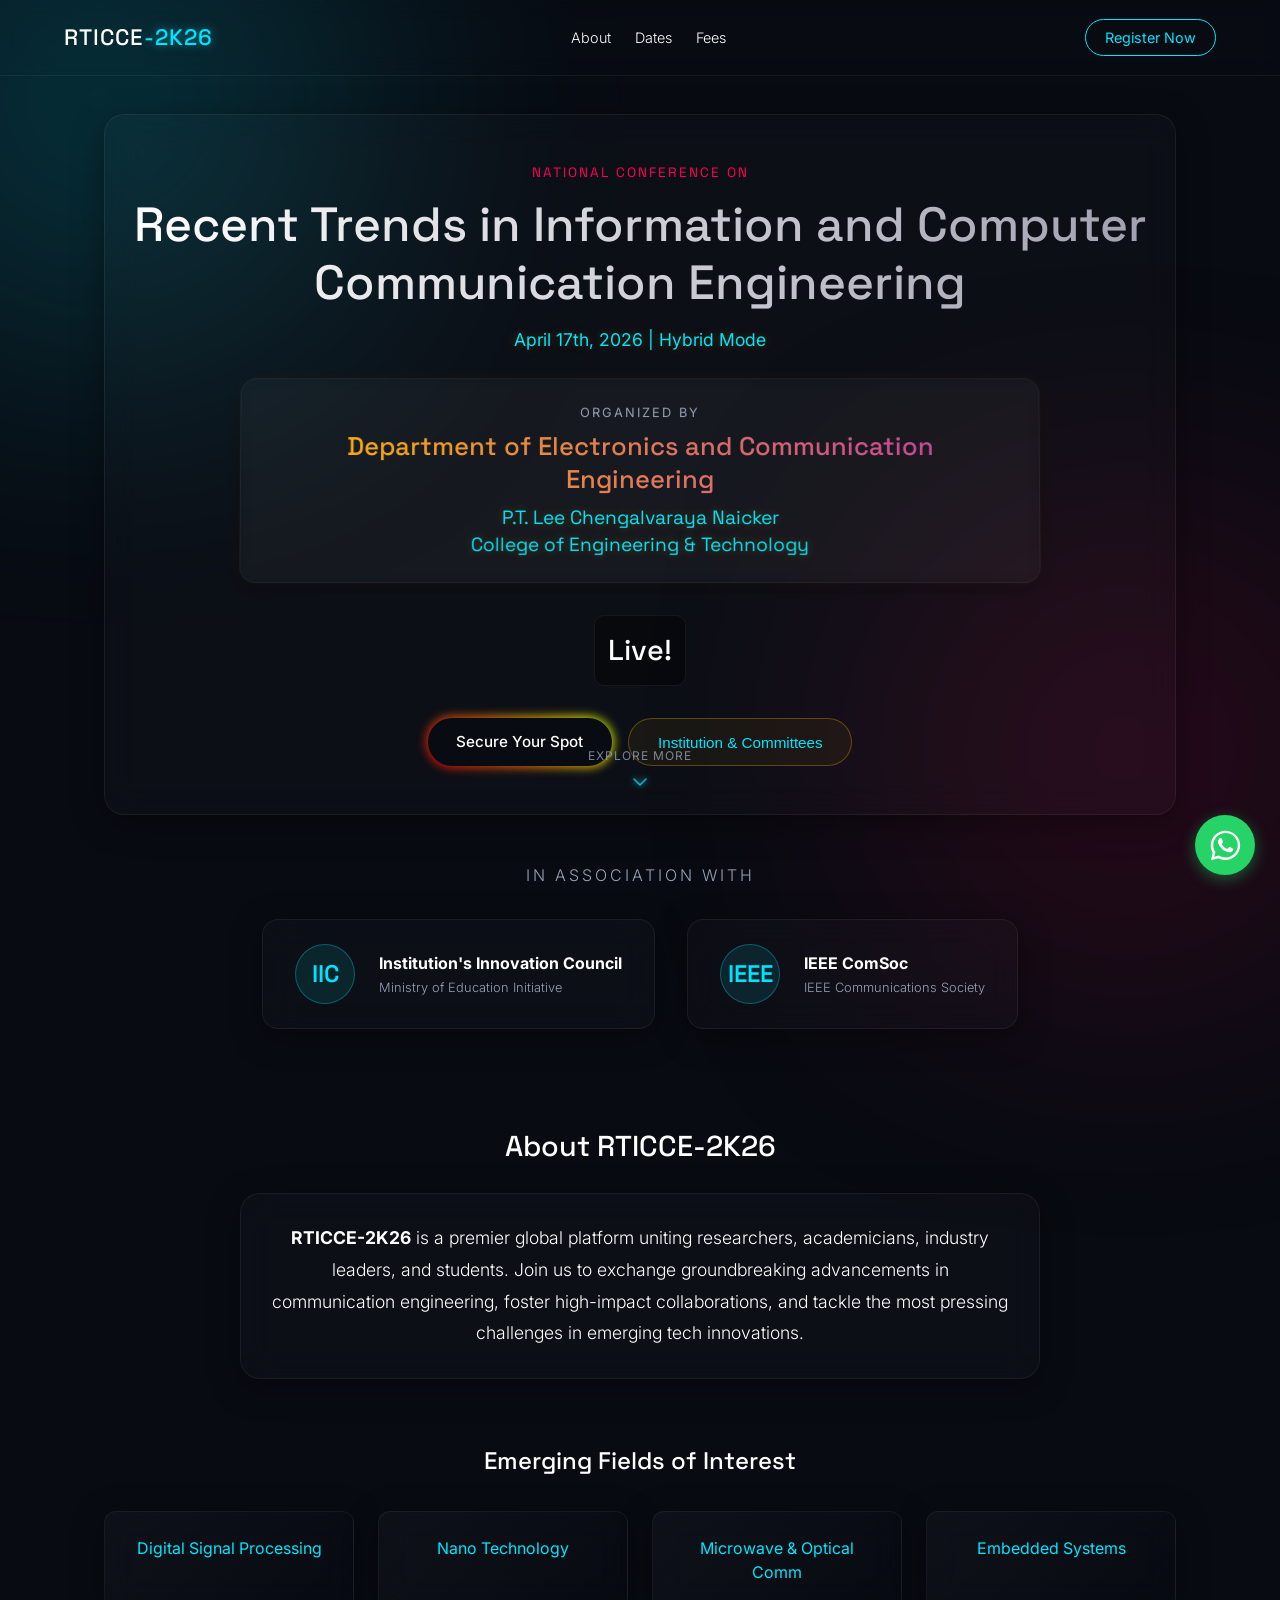
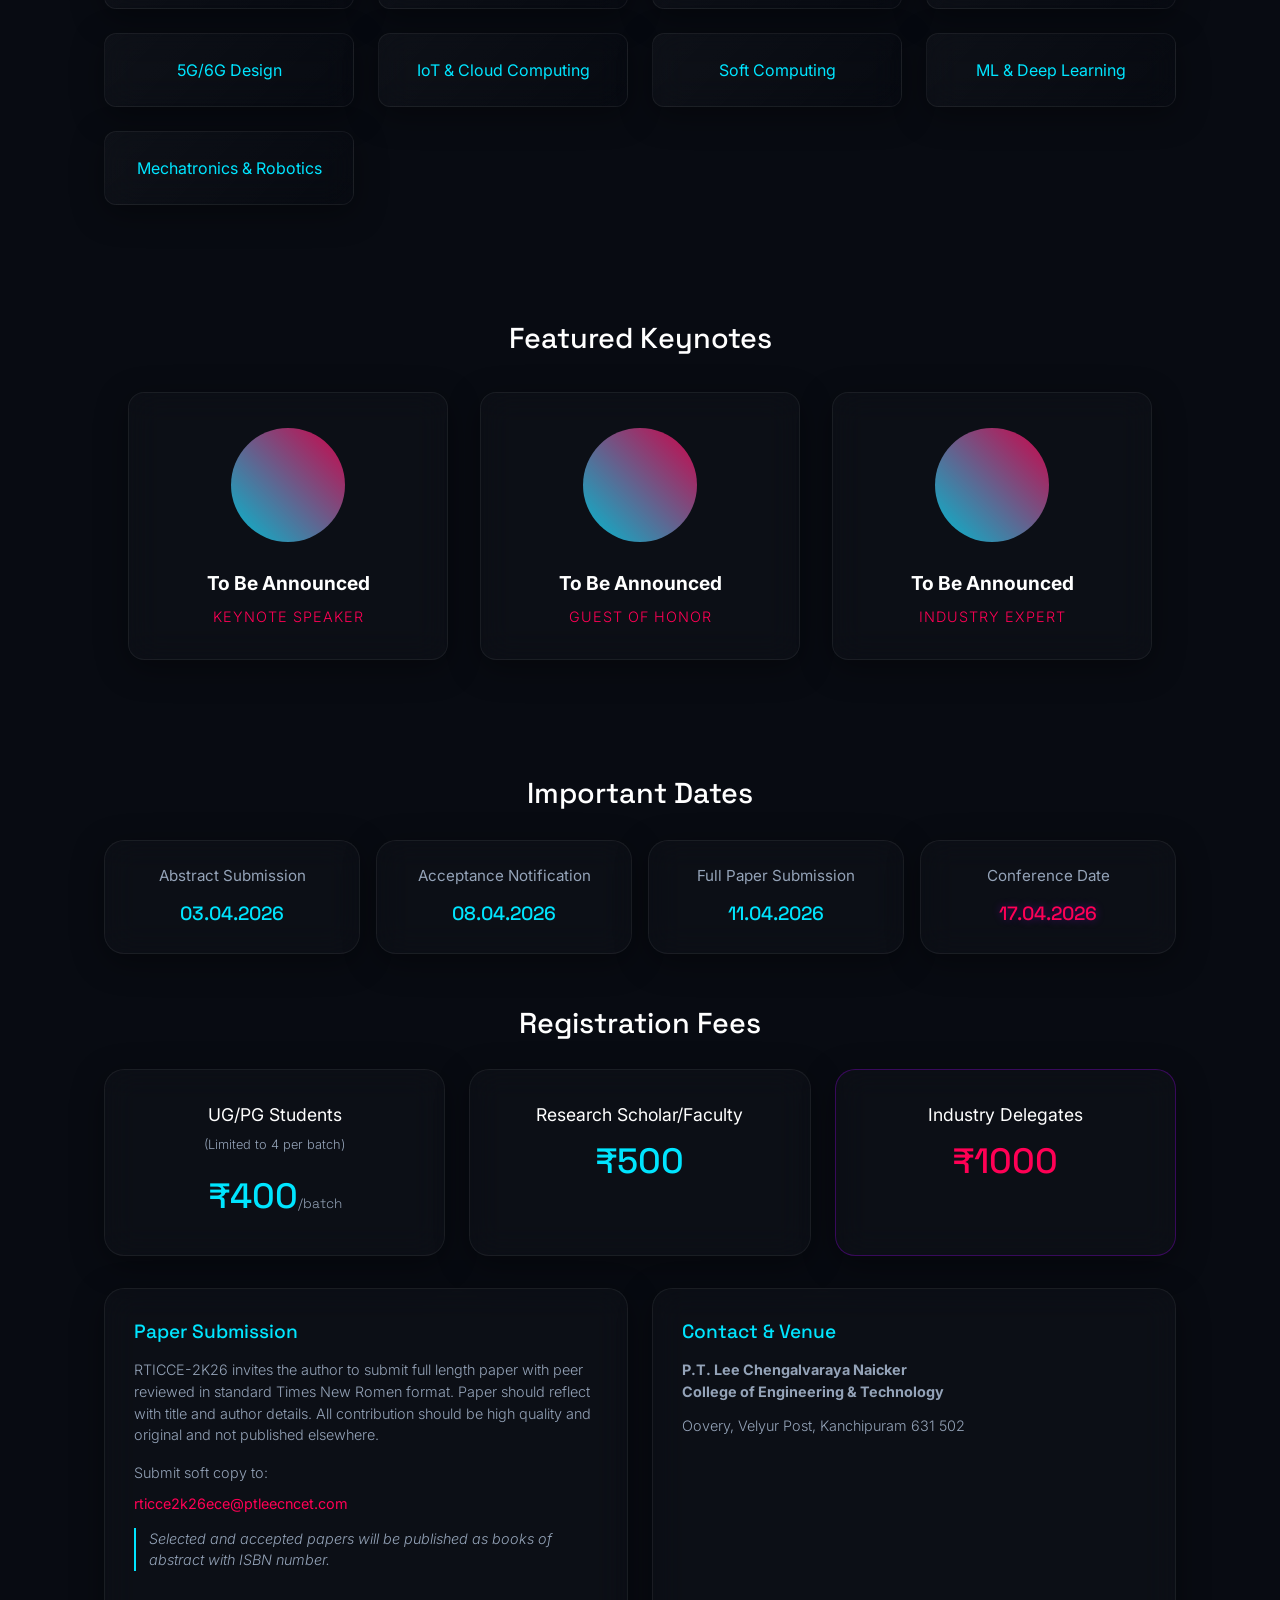
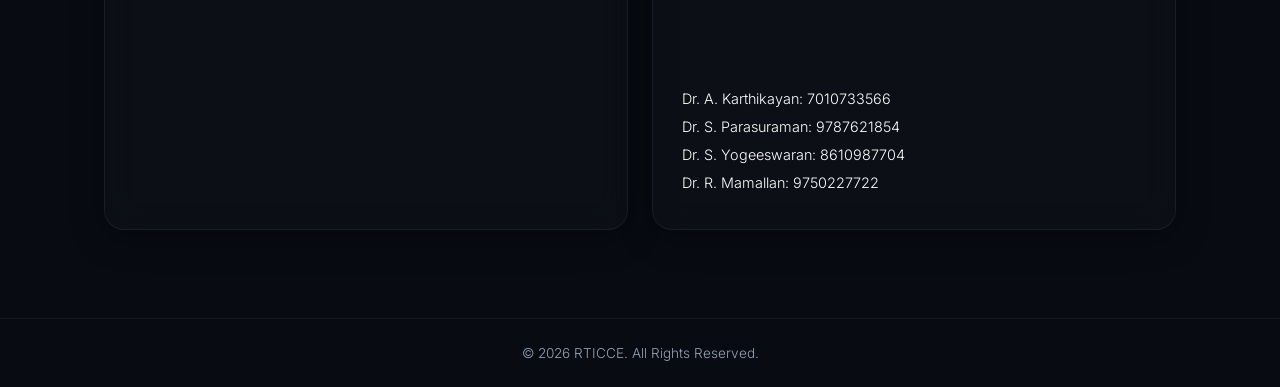
<file: index.html>
<!DOCTYPE html>
<html lang="en">

<head>
    <meta charset="UTF-8">
    <meta name="viewport" content="width=device-width, initial-scale=1.0">
    <title>RTICCE-2K26 | National Conference</title>
    <link rel="preconnect" href="https://fonts.googleapis.com">
    <link rel="preconnect" href="https://fonts.gstatic.com" crossorigin>
    <link
        href="https://fonts.googleapis.com/css2?family=Space+Grotesk:wght@300;400;500&family=Inter:wght@300;400;500&display=swap"
        rel="stylesheet">
    <link rel="stylesheet" href="styles.css">
</head>

<body>
    <!-- Scroll Progress Bar -->
    <div id="scroll-progress"></div>

    <!-- Background Elements -->
    <div class="bg-glow blob-1"></div>
    <div class="bg-glow blob-2"></div>

    <nav>
        <div class="logo">RTICCE<span>-2K26</span></div>
        <div class="nav-links">
            <a href="#about" class="nav-link">About</a>
            <a href="#details" class="nav-link">Dates</a>
            <a href="#fees" class="nav-link">Fees</a>
        </div>
        <a href="https://docs.google.com/forms/d/1HBNi7Iu0iv4t0_avZNhe4Tx9Rg_EWxRgcL5AR8EMwik/viewform?edit_requested=true"
            target="_blank" class="nav-btn">Register Now</a>
    </nav>

    <main>
        <!-- Hero Section -->
        <section class="hero glass-panel">
            <h2 class="subtitle">National Conference On</h2>
            <h1 class="title">Recent Trends in Information and Computer Communication Engineering</h1>
            <p class="date">April 17th, 2026 | Hybrid Mode</p>

            <div class="organizer-info">
                <p class="presented-by-label">Organized by</p>
                <h3 class="department-name">Department of Electronics and Communication Engineering</h3>
                <h2 class="college-name">P.T. Lee Chengalvaraya Naicker<br>College of Engineering & Technology</h2>
            </div>

            <div class="countdown" id="countdown">
                <div class="time-box">
                    <span id="days">00</span>
                    <label>Days</label>
                </div>
                <div class="time-box">
                    <span id="hours">00</span>
                    <label>Hours</label>
                </div>
                <div class="time-box">
                    <span id="minutes">00</span>
                    <label>Minutes</label>
                </div>
                <div class="time-box">
                    <span id="seconds">00</span>
                    <label>Seconds</label>
                </div>
            </div>

            <div class="cta-group">
                <a href="https://docs.google.com/forms/d/1HBNi7Iu0iv4t0_avZNhe4Tx9Rg_EWxRgcL5AR8EMwik/viewform?edit_requested=true"
                    target="_blank" class="glow-on-hover primary-cta">Secure Your Spot</a>
                <button class="secondary-cta" id="btn-committees" style="cursor: pointer;">Institution &
                    Committees</button>
            </div>

            <!-- Scroll Indicator -->
            <a href="#about" class="scroll-indicator">
                <span>Explore More</span>
                <svg width="24" height="24" viewBox="0 0 24 24" fill="none" stroke="currentColor" stroke-width="1.5"
                    stroke-linecap="round" stroke-linejoin="round">
                    <polyline points="6 9 12 15 18 9"></polyline>
                </svg>
            </a>
        </section>

        <!-- Associations Section -->
        <section class="associations-section fade-in">
            <p class="assoc-title">In Association With</p>
            <div class="assoc-grid">
                <div class="assoc-card glass-panel">
                    <div class="assoc-icon">IIC</div>
                    <div class="assoc-info">
                        <h4>Institution's Innovation Council</h4>
                        <p>Ministry of Education Initiative</p>
                    </div>
                </div>
                <div class="assoc-card glass-panel">
                    <div class="assoc-icon">IEEE</div>
                    <div class="assoc-info">
                        <h4>IEEE ComSoc</h4>
                        <p>IEEE Communications Society</p>
                    </div>
                </div>
            </div>
        </section>

        <!-- About & Fields Section -->
        <section id="about" class="about-section fade-in">
            <h2 class="section-title">About RTICCE-2K26</h2>
            <div class="about-grid">
                <div class="about-card glass-panel" style="grid-column: 1 / -1; text-align: center; max-width: 800px; margin: 0 auto;">
                    <p style="font-size: 1.1rem; line-height: 1.8;"><strong>RTICCE-2K26</strong> is a premier global platform uniting researchers, academicians, industry leaders, and students. Join us to exchange groundbreaking advancements in communication engineering, foster high-impact collaborations, and tackle the most pressing challenges in emerging tech innovations.</p>
                </div>
            </div>

            <h3 class="section-title" style="margin-top: 4rem; font-size: 1.5rem;">Emerging Fields of Interest</h3>
            <div class="tracks-grid">
                <div class="track-card glass-card hover-lift"><h4>Digital Signal Processing</h4></div>
                <div class="track-card glass-card hover-lift"><h4>Nano Technology</h4></div>
                <div class="track-card glass-card hover-lift"><h4>Microwave & Optical Comm</h4></div>
                <div class="track-card glass-card hover-lift"><h4>Embedded Systems</h4></div>
                <div class="track-card glass-card hover-lift"><h4>5G/6G Design</h4></div>
                <div class="track-card glass-card hover-lift"><h4>IoT & Cloud Computing</h4></div>
                <div class="track-card glass-card hover-lift"><h4>Soft Computing</h4></div>
                <div class="track-card glass-card hover-lift"><h4>ML & Deep Learning</h4></div>
                <div class="track-card glass-card hover-lift"><h4>Mechatronics & Robotics</h4></div>
            </div>
        </section>

        <!-- Speakers Section -->
        <section class="speakers-section fade-in">
            <h2 class="section-title">Featured Keynotes</h2>
            <div class="speakers-grid">
                <div class="speaker-card glass-card hover-lift">
                    <div class="speaker-avatar"></div>
                    <h4>To Be Announced</h4>
                    <p>Keynote Speaker</p>
                </div>
                <div class="speaker-card glass-card hover-lift">
                    <div class="speaker-avatar"></div>
                    <h4>To Be Announced</h4>
                    <p>Guest of Honor</p>
                </div>
                <div class="speaker-card glass-card hover-lift">
                    <div class="speaker-avatar"></div>
                    <h4>To Be Announced</h4>
                    <p>Industry Expert</p>
                </div>
            </div>
        </section>

        <!-- Important Dates -->
        <section id="details" class="dates-section fade-in">
            <h2 class="section-title">Important Dates</h2>
            <div class="timeline">
                <div class="timeline-item glass-card card-glow">
                    <h3>Abstract Submission</h3>
                    <p class="date-highlight">03.04.2026</p>
                </div>
                <div class="timeline-item glass-card card-glow">
                    <h3>Acceptance Notification</h3>
                    <p class="date-highlight">08.04.2026</p>
                </div>
                <div class="timeline-item glass-card card-glow">
                    <h3>Full Paper Submission</h3>
                    <p class="date-highlight">11.04.2026</p>
                </div>
                <div class="timeline-item glass-card card-glow accent">
                    <h3>Conference Date</h3>
                    <p class="date-highlight">17.04.2026</p>
                </div>
            </div>
        </section>

        <!-- Registration Pricing -->
        <section id="fees" class="pricing-section fade-in">
            <h2 class="section-title">Registration Fees</h2>
            <div class="pricing-cards">
                <div class="price-card glass-card hover-lift">
                    <h3>UG/PG Students</h3>
                    <p class="limit">(Limited to 4 per batch)</p>
                    <div class="price">₹400<span>/batch</span></div>
                </div>
                <div class="price-card glass-card hover-lift">
                    <h3>Research Scholar/Faculty</h3>
                    <div class="price">₹500</div>
                </div>
                <div class="price-card glass-card hover-lift accent-card">
                    <h3>Industry Delegates</h3>
                    <div class="price">₹1000</div>
                </div>
            </div>
        </section>

        <!-- Details & Contact -->
        <section class="info-section fade-in">
            <div class="info-grid">
                <div class="info-card glass-panel">
                    <h3>Paper Submission</h3>
                    <p>RTICCE-2K26 invites the author to submit full length paper with peer reviewed in standard Times
                        New Romen format. Paper should reflect with title and author details. All contribution should be
                        high quality and original and not published elsewhere.</p>
                    <p style="margin-top: 1rem; margin-bottom: 0.5rem;">Submit soft copy to:</p>
                    <a href="mailto:rticce2k26ece@ptleecncet.com" class="email-link">rticce2k26ece@ptleecncet.com</a>
                    <p class="note">Selected and accepted papers will be published as books of abstract with ISBN
                        number.</p>
                </div>
                <div class="info-card glass-panel">
                    <h3>Contact & Venue</h3>
                    <p><strong>P.T. Lee Chengalvaraya Naicker <br>College of Engineering & Technology</strong></p>
                    <p>Oovery, Velyur Post, Kanchipuram 631 502</p>
                    
                    <iframe src="https://maps.google.com/maps?q=SH-58,+Kancheepuram+Arakonam+Thiruthani+Road,+Post,+Oovery,+Veliyur,+Tamil+Nadu+631502,+India&t=&z=14&ie=UTF8&iwloc=&output=embed" width="100%" height="200" style="border:0; border-radius: 12px; margin-top: 1rem; margin-bottom: 1rem;" allowfullscreen="" loading="lazy" referrerpolicy="no-referrer-when-downgrade"></iframe>
                    
                    <div class="contact-numbers">
                        <p>Dr. A. Karthikayan: 7010733566</p>
                        <p>Dr. S. Parasuraman: 9787621854</p>
                        <p>Dr. S. Yogeeswaran: 8610987704</p>
                        <p>Dr. R. Mamallan: 9750227722</p>
                    </div>
                </div>
            </div>
        </section>
    </main>

    <footer>
        <p>&copy; 2026 RTICCE. All Rights Reserved.</p>
    </footer>

    <!-- Leadership Modal -->
    <div class="modal-overlay" id="committee-modal">
        <div class="modal-content glass-panel">
            <button class="close-modal" id="close-modal">&times;</button>
            <h2 class="modal-title">Institution & Committees</h2>
            <div class="modal-body">

                <div class="modal-section">
                    <h3>Institution Profile</h3>
                    <h4>About Trust</h4>
                    <p>Vallal P.T. Lee Chengalvaraya Naicker, the illustrious founder of this institution, was born in
                        the year 1829. The trust was started in the year 1874. In the name of P.T Lee Chengalvaraya
                        Naicker conceived by benevolent man mainly for the purpose to imparting free education and free
                        medical services for economically weaker and downtrodden society. As per the order of Hon'ble
                        High Court of Madras, the trust started functioning as a separate entity from the year 1996. Our
                        trust is being administrated by a team of nine eminent trustees drawn from different walks of
                        life and who were holding very high position in the past. Presently, the trust board is headed
                        by Hon'ble Justice P. Kalaiyarasan, former Judge, High Court of Madras as Chairman and other
                        trustees duly appointed by Government of Tamil Nadu.</p>

                    <h4>About College</h4>
                    <p>P.T. Lee Chengalvaraya Naicker College of Engineering & Technology is established in the year of
                        2001. The College is literally situated in Oovery, Kanchipuram, 8 kms from Kanchipuram and 18
                        kms from Arakkonam. The College is a private, self-financed Institution, affiliated to Anna
                        University, approved by AICTE. The College is a unit of P.T. Lee Chengalvaraya Naicker Trust,
                        Vepery, Chennai – 600 007. Our College Provides Six Engineering Courses, such as B.E-ECE, MECH,
                        EEE, CSE, B. Tech-IT and AI & DS.</p>

                    <h4>About Department</h4>
                    <p>The Department of Electronics and Communication Engineering is the first Program of this college.
                        The Department is fully equipped with state-of-the-art laboratories such as Digital Signal
                        Processing, VLSI, Optical & Microwave and RF Communication and IOT lab. Our department have four
                        Doctorates and three faculty members on pursuing research. Also, our department is equipped with
                        Tanner Licensed software. It aims to enrich the knowledge and skills of the students on the
                        basic concepts and theories that will equip them in their professional work involving analysis,
                        systems implementation, operation, production, and maintenance of the various applications in
                        the field of Electronics and Communications Engineering.</p>
                </div>

                <div class="modal-section">
                    <h3>Leadership</h3>
                    <div class="committee-list">
                        <h4>Hon'ble Justice Thiru P. Kalaiyarasan</h4>
                        <p>Chairman, P.T. Lee Chengalvaraya Naicker Trust, Former Judge, High Court of Madras.</p>

                        <h4>Secretary</h4>
                        <p>Thiru.M. Sambasivam B.Sc., B.L., Former District Judge.</p>

                        <h4>Director</h4>
                        <p>Dr.M. Arularasu M.E., Ph.D., Former Additional Director, DOTE, Chennai.</p>
                    </div>
                </div>

                <div class="modal-section">
                    <h3>Patrons</h3>
                    <ul class="bullet-list">
                        <li>Thiru.V. Chandrasekaran IAS., (R)</li>
                        <li>Thiru.S. Sathapillai B.A., B.L.</li>
                        <li>Dr.R. Kannaiyan M.D.</li>
                        <li>Tmt.S. Renuka M.A., B.Ed.</li>
                        <li>Er.H. Venkatesh M.E.</li>
                        <li>Dr.B. Aristatile M.Sc., M.Phil., Ph.D.</li>
                        <li>Thiru.M. Rajendiran M.Com.</li>
                        <li>Thiru.M.N. Vijayasundaram M.A.</li>
                    </ul>
                </div>

                <div class="modal-section">
                    <h3>Advisors</h3>
                    <div class="committee-list">
                        <h4>Educational Advisor</h4>
                        <p>Dr.K.Minraj Ph.D., Former Dean, UNOM and Member Secretary, TNSCHE</p>
                        <h4>Technical Advisor</h4>
                        <p>Er.K. Jaganathan M.Tech., FIE, FIWWA, Former Engineering Director and Chief Engineer, CMWSSB,
                            Chennai.</p>
                    </div>
                </div>

                <div class="modal-section">
                    <h3>Convenors & Co-Convenors</h3>
                    <div class="committee-list">
                        <h4>Convenors</h4>
                        <p>Dr.P. Palanisamy M.E., Ph.D., Principal</p>
                        <h4>Co-Convenors</h4>
                        <p>Dr.A.Karthikayen HOD/ECE</p>
                        <p>Dr.S. Parasuraman Asso.Prof/ECE</p>
                    </div>
                </div>

                <div class="modal-section">
                    <h3>Advisory Committee</h3>
                    <ul class="bullet-list">
                        <li>Dr.V. Thirunavukkarasu Principal and Professor, Govt Engg College, Bargur</li>
                        <li>Dr.R. Ramesh Prof/EEE, AU, Chennai</li>
                        <li>Dr.S.Chitrakala Prof/CSE, AU, Chennai</li>
                        <li>Dr. M.A. Bhagyaveni Prof/ECE, AU Chennai</li>
                        <li>Dr. M. Manikandan Prof/ECE MIT Campus</li>
                        <li>Dr.M.Manimegalai Asso.Prof/ECE TPGIT</li>
                        <li>Dr.V. Chithambaram Prof/S&H, REC, Chennai</li>
                        <li>Dr.D.Saravanan Prof/S&H, KVCET</li>
                        <li>Dr.S.Selvakumar raja. Principal, KITSW, Telangana</li>
                        <li>Mr.Vigneswaran Jayabal, Asst.Vice President, Information Security in Singapore.</li>
                        <li>Dr. Udhayakumar Malaysia</li>
                    </ul>
                </div>

                <div class="modal-section">
                    <h3>Organizing Committees</h3>
                    <ul class="bullet-list">
                        <li>Dr.S. Yogeeswaran AP/ECE</li>
                        <li>Mr.S. Prabakaran AP/ECE</li>
                        <li>Mr.S. Mohanraj AP/ECE</li>
                        <li>Dr.R. Mamallan AP/ECE</li>
                        <li>Mr.P. Kamalakkannan AP/ECE</li>
                        <li>Mrs.A. Sujitha AP/ECE</li>
                        <li>Mrs.S.Menaka AP/ECE</li>
                    </ul>
                </div>

            </div>
        </div>
    </div>

    <!-- WhatsApp Floating Action Button -->
    <a href="#" class="whatsapp-fab" id="whatsapp-link" target="_blank" title="Join WhatsApp Group">
        <svg viewBox="0 0 32 32" class="whatsapp-icon">
            <path d="M16.01,2.5C8.57,2.5,2.5,8.57,2.5,16.01c0,2.36,0.61,4.64,1.78,6.56L2.61,29.39l6.97-1.83  c1.88,1.09,4.06,1.67,6.33,1.67c7.44,0,13.51-6.07,13.51-13.51C29.42,8.57,23.35,2.5,16.01,2.5z M16.01,26.96  c-2.02,0-3.99-0.54-5.71-1.56l-0.41-0.24l-4.24,1.11l1.13-4.14l-0.27-0.42c-1.12-1.76-1.71-3.79-1.71-5.9  c0-6.19,5.03-11.23,11.23-11.23s11.23,5.03,11.23,11.23S22.2,26.96,16.01,26.96z M22.21,18.47c-0.34-0.17-2.01-0.99-2.32-1.1  c-0.31-0.11-0.54-0.17-0.77,0.17c-0.23,0.34-0.88,1.1-1.08,1.33c-0.2,0.23-0.4,0.26-0.74,0.09c-0.34-0.17-1.43-0.53-2.73-1.69  c-1.01-0.9-1.69-2.02-1.89-2.36s-0.02-0.53,0.15-0.7c0.15-0.15,0.34-0.4,0.51-0.6c0.17-0.2,0.23-0.34,0.34-0.57  c0.11-0.23,0.06-0.43-0.03-0.6c-0.09-0.17-0.77-1.86-1.06-2.55c-0.28-0.67-0.57-0.58-0.77-0.59c-0.2-0.01-0.43-0.01-0.66-0.01  s-0.6,0.09-0.91,0.43c-0.31,0.34-1.2,1.17-1.2,2.86c0,1.69,1.23,3.32,1.4,3.55c0.17,0.23,2.42,3.7,5.87,5.19  c0.82,0.35,1.46,0.57,1.96,0.73c0.82,0.26,1.57,0.23,2.16,0.14c0.66-0.11,2.01-0.82,2.3-1.62c0.28-0.8,0.28-1.48,0.2-1.62  C22.61,18.7,22.38,18.59,22.21,18.47z"/>
        </svg>
    </a>

    <script src="script.js"></script>
</body>

</html>
</file>
<file: styles.css>
:root {
    --bg-dark: #080b12;
    /* Deep Midnight Navy */
    --neon-cyan: #00e5ff;
    /* Vivid Electric Blue */
    --neon-magenta: #ff0055;
    /* Hot Crimson */
    --text-main: #ffffff;
    --text-muted: #94a3b8;
    --glass-bg: rgba(255, 255, 255, 0.02);
    --glass-border: rgba(255, 255, 255, 0.06);
    --font-heading: 'Space Grotesk', sans-serif;
    --font-body: 'Inter', sans-serif;
}

* {
    margin: 0;
    padding: 0;
    box-sizing: border-box;
}

body {
    background-color: var(--bg-dark);
    color: var(--text-main);
    font-family: var(--font-body);
    font-weight: 300;
    /* Lighter body text */
    overflow-x: hidden;
    line-height: 1.5;
}

html {
    scroll-behavior: smooth;
}

/* Scroll Progress */
#scroll-progress {
    position: fixed;
    top: 0;
    left: 0;
    width: 0%;
    height: 3px;
    background: linear-gradient(to right, var(--neon-cyan), var(--neon-magenta));
    z-index: 1001;
    box-shadow: 0 0 10px var(--neon-cyan), 0 0 5px var(--neon-magenta);
    transition: width 0.1s ease;
}

/* Background Gradients */
.bg-glow {
    position: fixed;
    border-radius: 50%;
    filter: blur(150px);
    z-index: -1;
    opacity: 0.6;
    animation: float 10s infinite ease-in-out alternate;
}

.blob-1 {
    width: 600px;
    height: 600px;
    background: radial-gradient(circle, var(--neon-cyan), transparent 60%);
    top: -200px;
    left: -200px;
}

.blob-2 {
    width: 500px;
    height: 500px;
    background: radial-gradient(circle, var(--neon-magenta), transparent 60%);
    bottom: -100px;
    right: -100px;
    animation-delay: -5s;
}

@keyframes float {
    0% {
        transform: translate(0, 0) scale(1);
    }

    100% {
        transform: translate(50px, 50px) scale(1.1);
    }
}

/* Glassmorphism Utilities */
.glass-panel,
.glass-card {
    background: var(--glass-bg);
    backdrop-filter: blur(16px);
    -webkit-backdrop-filter: blur(16px);
    border: 1px solid var(--glass-border);
    border-radius: 20px;
    box-shadow: 0 8px 32px 0 rgba(0, 0, 0, 0.37);
}

/* Nav */
nav {
    display: flex;
    justify-content: space-between;
    align-items: center;
    padding: 1.2rem 5%;
    position: fixed;
    top: 0;
    width: 100%;
    z-index: 100;
    backdrop-filter: blur(10px);
    border-bottom: 1px solid var(--glass-border);
}

.logo {
    font-family: var(--font-heading);
    font-size: 1.4rem;
    /* Smaller */
    font-weight: 500;
    /* Lighter */
    letter-spacing: 1px;
}

.logo span {
    color: var(--neon-cyan);
    text-shadow: 0 0 10px rgba(0, 240, 255, 0.5);
}

.nav-links {
    display: flex;
    gap: 1.5rem;
}

.nav-link {
    color: var(--text-main);
    text-decoration: none;
    font-weight: 300;
    /* Lighter */
    font-size: 0.9rem;
    /* Smaller */
    position: relative;
    padding: 0.3rem 0;
    transition: color 0.3s;
}

.nav-link::after {
    content: '';
    position: absolute;
    bottom: 0;
    left: 0;
    width: 0;
    height: 1px;
    background: var(--neon-cyan);
    transition: width 0.3s ease;
    box-shadow: 0 0 5px var(--neon-cyan);
}

.nav-link:hover {
    color: var(--neon-cyan);
}

.nav-link:hover::after {
    width: 100%;
}

.nav-btn {
    padding: 0.4rem 1.2rem;
    border: 1px solid var(--neon-cyan);
    color: var(--neon-cyan);
    text-decoration: none;
    border-radius: 30px;
    font-size: 0.9rem;
    /* Smaller */
    font-weight: 400;
    /* Lighter */
    transition: all 0.3s ease;
}

.nav-btn:hover {
    background: var(--neon-cyan);
    color: var(--bg-dark);
    box-shadow: 0 0 10px var(--neon-cyan);
}

/* Layout */
main {
    max-width: 1200px;
    margin: 0 auto;
    padding: 90px 5% 40px;
}

/* Hero Section */
.hero {
    text-align: center;
    padding: 3rem 1.5rem;
    margin-top: 1.5rem;
    position: relative;
    overflow: hidden;
}

.subtitle {
    font-family: var(--font-heading);
    color: var(--neon-magenta);
    text-transform: uppercase;
    letter-spacing: 2px;
    font-size: 0.85rem;
    /* Smaller */
    font-weight: 400;
    /* Lighter */
    margin-bottom: 0.8rem;
}

.title {
    font-family: var(--font-heading);
    font-size: clamp(1.8rem, 4vw, 3rem);
    /* Smaller */
    font-weight: 500;
    /* Lighter */
    line-height: 1.2;
    margin-bottom: 1rem;
    background: linear-gradient(to right, #fff, #a0a0b0);
    -webkit-background-clip: text;
    -webkit-text-fill-color: transparent;
}

.date {
    font-size: 1.1rem;
    /* Smaller */
    font-weight: 400;
    /* Lighter */
    color: var(--neon-cyan);
    margin-bottom: 1.5rem;
    text-shadow: 0 0 10px rgba(255, 183, 3, 0.3);
}

/* Organizer Info */
.organizer-info {
    margin: 0 auto 2rem;
    padding: 1.5rem 2rem;
    background: rgba(255, 255, 255, 0.02);
    border-radius: 16px;
    border: 1px solid rgba(255, 255, 255, 0.05);
    backdrop-filter: blur(10px);
    display: inline-block;
    box-shadow: 0 5px 20px rgba(0, 0, 0, 0.3), 0 0 15px rgba(255, 183, 3, 0.05);
    transform: perspective(1000px) rotateX(1deg);
    transition: all 0.4s cubic-bezier(0.175, 0.885, 0.32, 1.275);
    max-width: 800px;
}

.organizer-info:hover {
    transform: perspective(1000px) rotateX(0deg) scale(1.02);
    box-shadow: 0 10px 30px rgba(0, 0, 0, 0.4), 0 0 25px rgba(255, 183, 3, 0.1);
    border-color: rgba(255, 183, 3, 0.2);
}

.presented-by-label {
    color: var(--text-muted);
    font-size: 0.8rem;
    /* Smaller */
    text-transform: uppercase;
    letter-spacing: 2px;
    margin-bottom: 0.5rem;
    font-weight: 400;
    /* Lighter */
}

.department-name {
    font-family: var(--font-heading);
    font-size: clamp(1.1rem, 2.5vw, 1.6rem);
    /* Smaller */
    font-weight: 500;
    /* Lighter */
    line-height: 1.3;
    background: linear-gradient(90deg, #ffb703, #a200ff, #ffb703);
    background-size: 300% auto;
    -webkit-background-clip: text;
    -webkit-text-fill-color: transparent;
    animation: shine 4s linear infinite;
    margin-bottom: 0.5rem;
}

.college-name {
    font-family: var(--font-heading);
    font-size: clamp(0.9rem, 1.8vw, 1.2rem);
    /* Smaller */
    font-weight: 400;
    /* Lighter */
    line-height: 1.4;
    color: var(--neon-cyan);
    text-shadow: 0 0 10px rgba(255, 183, 3, 0.3);
}

@keyframes shine {
    to {
        background-position: 300% center;
    }
}

/* Countdown */
.countdown {
    display: flex;
    justify-content: center;
    gap: 1rem;
    margin-bottom: 2rem;
    flex-wrap: wrap;
}

.time-box {
    background: rgba(0, 0, 0, 0.4);
    border: 1px solid var(--glass-border);
    padding: 0.8rem;
    border-radius: 10px;
    min-width: 80px;
    transition: transform 0.3s, border-color 0.3s;
}

.time-box:hover {
    transform: translateY(-3px);
    border-color: var(--neon-magenta);
}

.time-box span {
    font-family: var(--font-heading);
    font-size: 1.8rem;
    /* Smaller */
    font-weight: 500;
    /* Lighter */
    display: block;
    color: #fff;
}

.time-box label {
    font-size: 0.7rem;
    /* Smaller */
    color: var(--neon-cyan);
    text-transform: uppercase;
    letter-spacing: 1px;
    font-weight: 300;
}

/* CTA Buttons */
.cta-group {
    display: flex;
    justify-content: center;
    gap: 1rem;
}

.glow-on-hover {
    padding: 0.8rem 1.8rem;
    font-size: 0.95rem;
    /* Smaller */
    font-weight: 500;
    /* Lighter */
    color: #fff;
    background: transparent;
    cursor: pointer;
    position: relative;
    z-index: 0;
    border-radius: 30px;
    text-decoration: none;
    border: none;
}

.glow-on-hover:before {
    content: '';
    background: linear-gradient(45deg, #ff0000, #ff7300, #fffb00, #48ff00, #00ffd5, #002bff, #7a00ff, #ff00c8, #ff0000);
    position: absolute;
    top: -2px;
    left: -2px;
    background-size: 400%;
    z-index: -1;
    filter: blur(5px);
    width: calc(100% + 4px);
    height: calc(100% + 4px);
    animation: glowing 20s linear infinite;
    opacity: 0.8;
    transition: opacity .3s ease-in-out;
    border-radius: 30px;
}

.glow-on-hover:after {
    z-index: -1;
    content: '';
    position: absolute;
    width: 100%;
    height: 100%;
    background: var(--bg-dark);
    left: 0;
    top: 0;
    border-radius: 30px;
}

@keyframes glowing {
    0% {
        background-position: 0 0;
    }

    50% {
        background-position: 400% 0;
    }

    100% {
        background-position: 0 0;
    }
}

.secondary-cta {
    padding: 0.8rem 1.8rem;
    font-size: 0.95rem;
    /* Smaller */
    font-weight: 400;
    /* Lighter */
    color: var(--neon-cyan);
    background: rgba(255, 183, 3, 0.05);
    text-decoration: none;
    border: 1px solid rgba(255, 183, 3, 0.3);
    border-radius: 30px;
    transition: all 0.3s;
}

.secondary-cta:hover {
    background: rgba(255, 183, 3, 0.15);
    border-color: var(--neon-cyan);
    box-shadow: 0 0 10px rgba(255, 183, 3, 0.2);
    color: #fff;
}

/* Scroll Indicator */
.scroll-indicator {
    position: absolute;
    bottom: 20px;
    left: 50%;
    transform: translateX(-50%);
    display: flex;
    flex-direction: column;
    align-items: center;
    color: var(--text-muted);
    text-decoration: none;
    font-weight: 400;
    /* Lighter */
    font-size: 0.75rem;
    /* Smaller */
    letter-spacing: 1px;
    text-transform: uppercase;
    animation: bounce 2s infinite;
    opacity: 0.8;
    transition: opacity 0.5s ease;
}

.scroll-indicator.hidden {
    opacity: 0;
    pointer-events: none;
}

.scroll-indicator:hover {
    color: var(--neon-cyan);
}

.scroll-indicator svg {
    margin-top: 5px;
    color: var(--neon-cyan);
    filter: drop-shadow(0 0 3px var(--neon-cyan));
}

@keyframes bounce {

    0%,
    20%,
    50%,
    80%,
    100% {
        transform: translateY(0) translateX(-50%);
    }

    40% {
        transform: translateY(-15px) translateX(-50%);
    }

    60% {
        transform: translateY(-7px) translateX(-50%);
    }
}

/* Sections */
.section-title {
    font-family: var(--font-heading);
    font-size: 1.8rem;
    /* Smaller */
    font-weight: 500;
    /* Lighter */
    text-align: center;
    margin: 3rem 0 1.5rem;
    color: #fff;
}

/* Timeline */
.timeline {
    display: grid;
    grid-template-columns: repeat(auto-fit, minmax(180px, 1fr));
    gap: 1rem;
}

.timeline-item {
    padding: 1.5rem;
    text-align: center;
    transition: transform 0.3s;
}

.timeline-item:hover {
    transform: translateY(-3px);
}

.timeline-item h3 {
    font-size: 0.95rem;
    /* Smaller */
    font-weight: 400;
    /* Lighter */
    margin-bottom: 0.8rem;
    color: var(--text-muted);
}

.date-highlight {
    font-size: 1.2rem;
    /* Smaller */
    font-family: var(--font-heading);
    color: var(--neon-cyan);
    font-weight: 500;
    /* Lighter */
}

.timeline-item.accent .date-highlight {
    color: var(--neon-magenta);
    text-shadow: 0 0 8px rgba(162, 0, 255, 0.4);
}

/* Associations Section */
.associations-section {
    padding: 3rem 1.5rem;
    text-align: center;
}

.assoc-title {
    color: var(--text-muted);
    font-size: 1rem;
    text-transform: uppercase;
    letter-spacing: 3px;
    margin-bottom: 2rem;
}

.assoc-grid {
    display: flex;
    justify-content: center;
    gap: 2rem;
    flex-wrap: wrap;
}

.assoc-card {
    display: flex;
    align-items: center;
    gap: 1.5rem;
    padding: 1.5rem 2rem;
    background: rgba(255, 255, 255, 0.02);
    border-radius: 16px;
    min-width: 300px;
    border: 1px solid var(--glass-border);
}

.assoc-icon {
    font-family: var(--font-heading);
    font-size: 1.5rem;
    font-weight: 600;
    color: var(--neon-cyan);
    background: rgba(0, 229, 255, 0.1);
    min-width: 60px;
    height: 60px;
    display: flex;
    align-items: center;
    justify-content: center;
    border-radius: 50%;
    border: 1px solid rgba(0, 229, 255, 0.3);
}

.assoc-info {
    text-align: left;
}

.assoc-info h4 {
    color: #fff;
    font-size: 1rem;
    margin-bottom: 0.2rem;
}

.assoc-info p {
    color: var(--text-muted);
    font-size: 0.8rem;
}

/* About Section & Tracks */
.about-grid {
    display: grid;
    grid-template-columns: 1fr;
    gap: 1.5rem;
}

.about-card {
    padding: 1.8rem;
}

.sub-section-title {
    color: var(--neon-cyan);
    margin-bottom: 0.8rem;
    font-size: 1.2rem;
    font-family: var(--font-heading);
    font-weight: 500;
}

.about-card p {
    font-size: 0.9rem;
    font-weight: 300;
}

.tracks-grid {
    display: grid;
    grid-template-columns: repeat(auto-fit, minmax(250px, 1fr));
    gap: 1.5rem;
    margin-top: 2rem;
}

.track-card {
    text-align: center;
    padding: 1.5rem;
    border-radius: 12px;
    transition: all 0.3s;
    background: linear-gradient(135deg, rgba(255,255,255,0.03), rgba(255,255,255,0));
    border: 1px solid var(--glass-border);
}

.track-card h4 {
    color: var(--neon-cyan);
    font-size: 1rem;
    font-weight: 400;
}

.track-card:hover {
    transform: translateY(-5px);
    box-shadow: 0 10px 20px rgba(0, 229, 255, 0.1);
    border-color: rgba(0, 229, 255, 0.3);
}

/* Speakers Section */
.speakers-section {
    padding: 4rem 1.5rem;
    text-align: center;
}

.speakers-grid {
    display: grid;
    grid-template-columns: repeat(auto-fit, minmax(280px, 1fr));
    gap: 2rem;
    margin-top: 2rem;
}

.speaker-card {
    padding: 2rem;
    display: flex;
    flex-direction: column;
    align-items: center;
    border-radius: 16px;
}

.speaker-avatar {
    width: 120px;
    height: 120px;
    border-radius: 50%;
    background: linear-gradient(45deg, var(--neon-cyan), var(--neon-magenta));
    margin-bottom: 1.5rem;
    opacity: 0.8;
    position: relative;
    border: 3px solid transparent;
    background-clip: padding-box;
}

.speaker-card h4 {
    color: #fff;
    font-size: 1.2rem;
    margin-bottom: 0.5rem;
}

.speaker-card p {
    color: var(--neon-magenta);
    font-size: 0.9rem;
    text-transform: uppercase;
    letter-spacing: 1px;
}

/* Pricing */
.pricing-cards {
    display: grid;
    grid-template-columns: repeat(auto-fit, minmax(220px, 1fr));
    gap: 1.5rem;
}

.price-card {
    padding: 2rem;
    text-align: center;
    transition: all 0.3s;
}

.hover-lift:hover {
    transform: translateY(-5px);
    box-shadow: 0 10px 30px rgba(255, 183, 3, 0.08);
}

.price-card h3 {
    font-size: 1.1rem;
    /* Smaller */
    font-weight: 400;
    /* Lighter */
    margin-bottom: 0.4rem;
    color: #fff;
}

.limit {
    font-size: 0.8rem;
    /* Smaller */
    font-weight: 300;
    color: var(--text-muted);
    margin-bottom: 1rem;
}

.price {
    font-family: var(--font-heading);
    font-size: 2.2rem;
    /* Smaller */
    font-weight: 500;
    /* Lighter */
    color: var(--neon-cyan);
}

.price span {
    font-size: 0.85rem;
    font-weight: 300;
    color: var(--text-muted);
}

.accent-card {
    border-color: rgba(162, 0, 255, 0.3);
}

.accent-card .price {
    color: var(--neon-magenta);
}

/* Info Section */
.info-grid {
    display: grid;
    grid-template-columns: repeat(auto-fit, minmax(280px, 1fr));
    gap: 1.5rem;
    margin-top: 2rem;
}

.info-card {
    padding: 1.8rem;
}

.info-card h3 {
    color: var(--neon-cyan);
    margin-bottom: 0.8rem;
    font-size: 1.2rem;
    font-family: var(--font-heading);
    font-weight: 500;
}

.info-card p {
    color: var(--text-muted);
    margin-bottom: 0.8rem;
    font-size: 0.9rem;
    font-weight: 300;
}

.email-link {
    color: var(--neon-magenta);
    text-decoration: none;
    font-weight: 400;
    font-size: 0.9rem;
    display: inline-block;
    margin-bottom: 0.8rem;
}

.note {
    font-size: 0.8rem;
    font-style: italic;
    border-left: 2px solid var(--neon-cyan);
    padding-left: 0.8rem;
}

.contact-numbers p {
    margin-bottom: 0.4rem;
    color: #fff;
    font-size: 0.9rem;
    font-weight: 300;
}

/* Footer */
footer {
    text-align: center;
    padding: 1.5rem;
    color: var(--text-muted);
    font-size: 0.85rem;
    font-weight: 300;
    border-top: 1px solid var(--glass-border);
    margin-top: 3rem;
}

/* Modal Styling */
.modal-overlay {
    position: fixed;
    top: 0;
    left: 0;
    width: 100%;
    height: 100%;
    background: rgba(15, 8, 20, 0.9);
    backdrop-filter: blur(8px);
    z-index: 1000;
    display: flex;
    justify-content: center;
    align-items: center;
    opacity: 0;
    pointer-events: none;
    transition: opacity 0.4s ease;
}

.modal-overlay.active {
    opacity: 1;
    pointer-events: all;
}

.modal-content {
    width: 90%;
    max-width: 700px;
    max-height: 80vh;
    background: var(--bg-dark);
    border: 1px solid var(--neon-magenta);
    box-shadow: 0 0 25px rgba(162, 0, 255, 0.15);
    position: relative;
    display: flex;
    flex-direction: column;
    transform: translateY(30px);
    transition: transform 0.4s ease;
    border-radius: 12px;
}

.modal-overlay.active .modal-content {
    transform: translateY(0);
}

.close-modal {
    position: absolute;
    top: 12px;
    right: 15px;
    background: transparent;
    border: none;
    color: var(--text-muted);
    font-size: 1.8rem;
    font-weight: 300;
    cursor: pointer;
    transition: color 0.3s;
    line-height: 1;
}

.close-modal:hover {
    color: var(--neon-magenta);
}

.modal-title {
    padding: 1.5rem 1.8rem 1rem;
    font-family: var(--font-heading);
    color: #fff;
    font-weight: 500;
    font-size: 1.5rem;
    border-bottom: 1px solid var(--glass-border);
    margin-bottom: 0;
}

.modal-body {
    padding: 1.5rem 1.8rem;
    overflow-y: auto;
}

.modal-body::-webkit-scrollbar {
    width: 4px;
}

.modal-body::-webkit-scrollbar-track {
    background: var(--bg-dark);
}

.modal-body::-webkit-scrollbar-thumb {
    background: rgba(255, 255, 255, 0.15);
    border-radius: 2px;
}

/* Modal Section */
.modal-section {
    margin-bottom: 2rem;
}

.modal-section h3 {
    color: var(--neon-cyan);
    font-size: 1.1rem;
    font-weight: 500;
    border-bottom: 1px solid rgba(255, 183, 3, 0.15);
    padding-bottom: 0.4rem;
    margin-bottom: 1rem;
    font-family: var(--font-heading);
}

.modal-section h4 {
    color: #fff;
    font-size: 0.95rem;
    font-weight: 400;
    margin-bottom: 0.4rem;
}

.modal-section p {
    color: var(--text-muted);
    font-size: 0.85rem;
    font-weight: 300;
    margin-bottom: 1rem;
    line-height: 1.6;
}

.committee-list {
    margin-bottom: 0.8rem;
}

.bullet-list {
    list-style-type: none;
    padding-left: 0;
}

.bullet-list li {
    color: var(--text-muted);
    font-size: 0.85rem;
    font-weight: 300;
    margin-bottom: 0.4rem;
    position: relative;
    padding-left: 1.2rem;
}

.bullet-list li::before {
    content: "▹";
    color: var(--neon-magenta);
    position: absolute;
    left: 0;
}

/* Animations */
.fade-in {
    opacity: 0;
    transform: translateY(20px);
    transition: opacity 0.8s ease-out, transform 0.8s ease-out;
}

.fade-in.visible {
    opacity: 1;
    transform: translateY(0);
}

/* WhatsApp FAB */
.whatsapp-fab {
    position: fixed;
    bottom: 25px;
    right: 25px;
    background-color: #25d366;
    color: white;
    width: 60px;
    height: 60px;
    border-radius: 50%;
    display: flex;
    justify-content: center;
    align-items: center;
    box-shadow: 0 4px 15px rgba(37, 211, 102, 0.4);
    z-index: 1000;
    transition: all 0.3s ease;
    text-decoration: none;
}

.whatsapp-fab:hover {
    transform: scale(1.1) translateY(-5px);
    box-shadow: 0 8px 25px rgba(37, 211, 102, 0.6);
}

.whatsapp-icon {
    width: 35px;
    height: 35px;
    fill: currentColor;
}

/* Responsive Improvements for Mobile */
@media (max-width: 768px) {
    .cta-group {
        flex-direction: column;
        gap: 0.8rem;
    }

    nav {
        padding: 0.8rem 5%;
        flex-direction: column;
        gap: 0.8rem;
    }

    .nav-links {
        gap: 0.8rem;
        flex-wrap: wrap;
        justify-content: center;
    }

    .nav-link {
        font-size: 0.8rem;
    }

    .nav-btn {
        width: 100%;
        text-align: center;
    }

    .hero {
        margin-top: 6rem;
        padding: 1.5rem 1rem;
    }

    .title {
        font-size: clamp(1.4rem, 6vw, 2rem);
    }

    .date {
        font-size: 1rem;
    }

    .countdown {
        gap: 0.4rem;
    }

    .time-box {
        min-width: 60px;
        padding: 0.4rem;
    }

    .time-box span {
        font-size: 1.4rem;
    }

    .time-box label {
        font-size: 0.55rem;
    }

    .organizer-info {
        padding: 1.2rem;
        margin-bottom: 1.5rem;
    }

    .department-name {
        font-size: clamp(0.9rem, 3.5vw, 1.1rem);
    }

    .college-name {
        font-size: clamp(0.85rem, 3vw, 1rem);
    }

    .about-card,
    .price-card,
    .info-card {
        padding: 1.2rem;
    }

    .timeline {
        grid-template-columns: 1fr;
    }

    .modal-content {
        width: 95%;
        max-height: 85vh;
    }

    .modal-title {
        font-size: 1.2rem;
        padding: 1.2rem 1rem 0.8rem;
    }

    .modal-body {
        padding: 1rem;
    }
}
</file>
